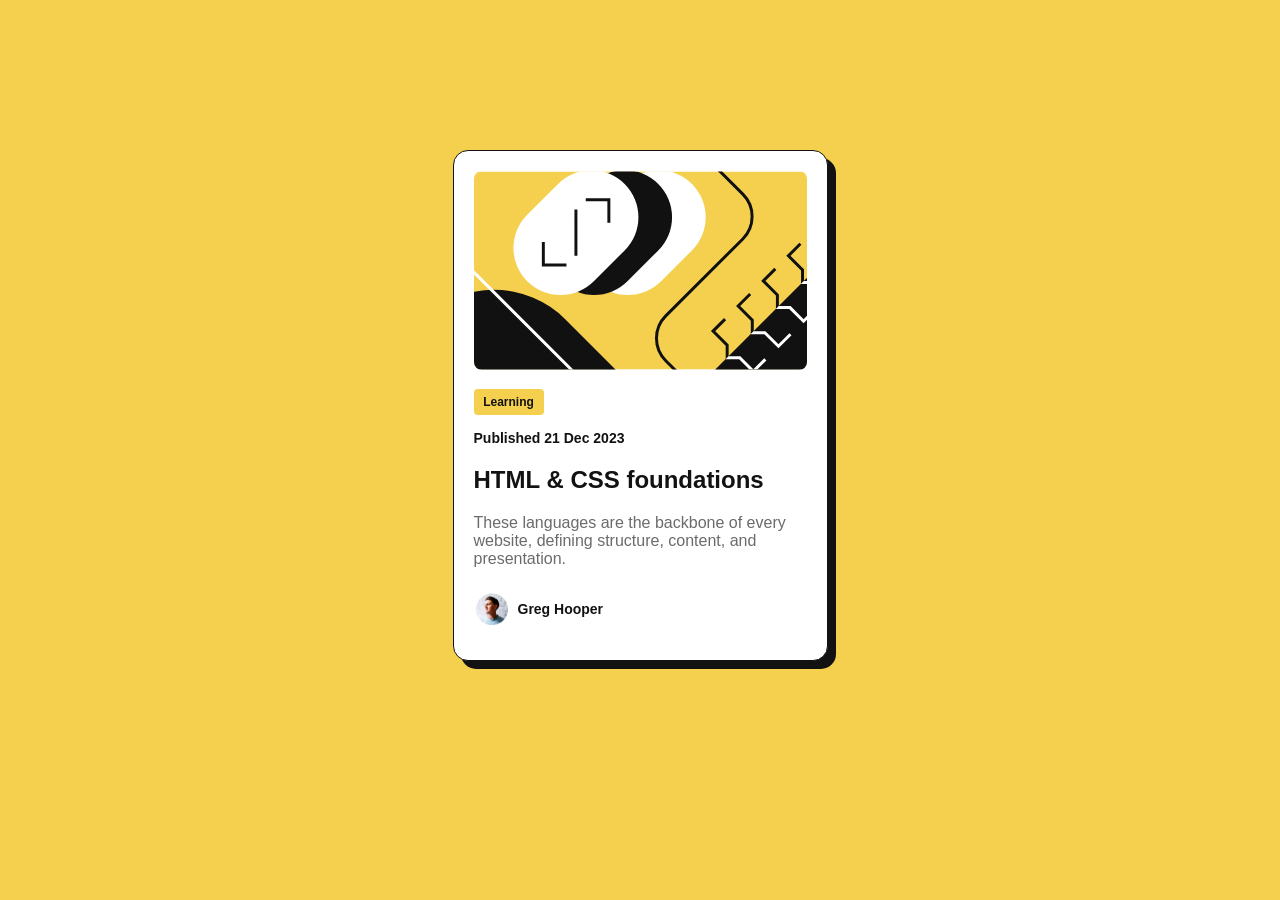
<file: index.html>
<!DOCTYPE html>
<html lang="en">
<head>
  <meta charset="UTF-8">
  <meta name="viewport" content="width=device-width, initial-scale=1.0"> <!-- displays site properly based on user's device -->

  <link rel="icon" type="image/png" sizes="32x32" href="images/favicon-32x32.png">
  <link rel="stylesheet" href="styles.css" />
  <link rel="stylesheet" href="https://fonts.google.com/specimen/Figtree" />
  <title>Frontend Mentor | Blog preview card</title>

</head>
<body>

  <div class="card">
    <img src="images/illustration-article.svg" alt="Article illustration" />
    <p class="category">Learning</p>
    <p class="date" date="21-12-2023">Published 21 Dec 2023</p>
    <h2 class="topic">HTML & CSS foundations</h2>
    <p class="about">These languages are the backbone of every website, defining structure, content, and presentation.</p>
    <div class="author">
      <img src="images/image-avatar.webp" alt="author image"/>
      <span>Greg Hooper</span>
    </div>

  
  </div>

</body>
</html>
</file>
<file: styles.css>
* {
    margin: 0;
    padding: 0;
    box-sizing: border-box;

}

:root {
    --background-color: hsl(47, 88%, 63%);
    --card-color: hsl(0, 0%, 100%);
    --text-color: hsl(0, 0%, 7%);
    --paragraph-color: hsl(0, 0%, 42%);

}

body {
    background-color: var(--background-color);
    font-family: 'Figtree', sans-serif;

}

.card {
    background-color: var(--card-color);
    max-width: 375px;
    padding: 20px;
    margin: 150px auto;
    border-radius: 15px;
    box-shadow: 8px 8px 0 var(--text-color);
    transition: box-shadow 0.3s ease-in-out;
    border: 1px solid var(--text-color);
}

.card:hover {
    box-shadow: 12px 12px 0 var(--text-color);
    cursor: pointer;
}

.card > img {
    width: 100%;
    margin:  auto;
    border-radius: 8px;
}

.category {
    color: var(--text-color);
    font-size: 12px;
    background-color: var(--background-color);
    width: 70px;
    text-align: center;
    margin-top: 15px;
    padding: 6px;
    border-radius: 4px;
    font-weight: 900;
}

.date {
    color: var(--text-color);
    margin-top: 15px;
    font-size: 14px;
    font-weight: 600;

}

.topic {
    color: var(--text-color);
    margin-top: 20px;
    font-size: 24px;
    font-weight: 900;
}

.topic:hover {
    color: var(--background-color);
    cursor: pointer;
}

.about {
    color: var(--paragraph-color);
    margin-top: 20px;
    font-size: 16px;

}

.author {
    display: flex;
    gap: 10px;
    align-items: center;
    margin: 25px 2px 15px 2px;
    padding: 0;
    width: 100%;
}

.author img {
    width: 32px;
    height: 32px;
}

.author span {
    color: var(--text-color);
    font-weight: 800;
    font-size: 14px;
}

@media screen and (max-width: 375px) {
    .card {  
        width: 80%;
        margin: 100px auto;
        padding: 16px;
    }
}

@media screen and (min-width: 376px) and (max-width: 768px) {
  .card {
    width: 80%;
    margin: 150px auto;
    padding: 18px;
  }    

}

@media screen and (min-width: 1440px) {
    .card {
        margin: 150px auto;
    }
}
</file>
